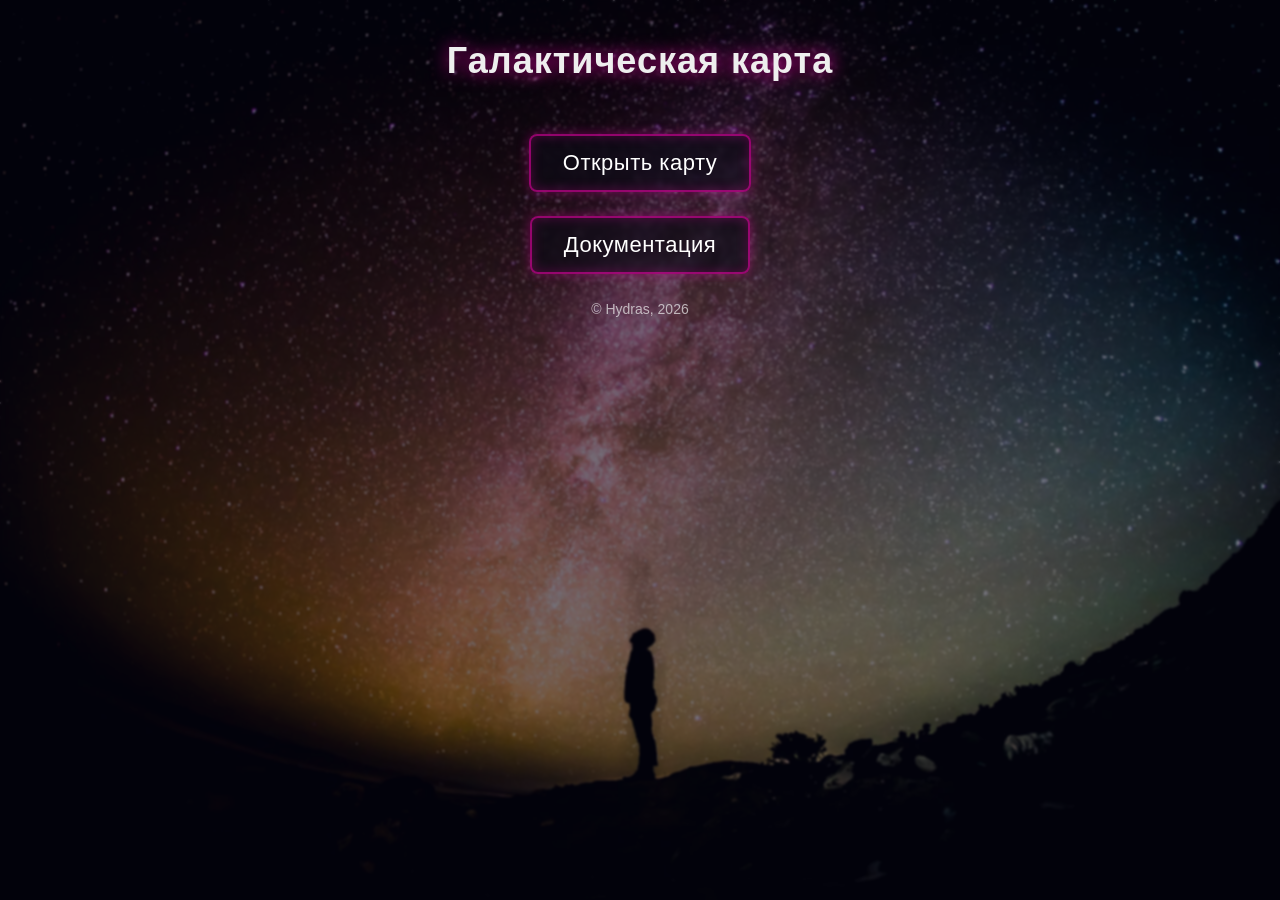
<file: index.html>
<!DOCTYPE html>
<html lang="ru">
<head>
<meta charset="UTF-8">
<title>Галактическая карта</title>
<style>
  body {
    margin: 0;
    height: 100vh;
    overflow: hidden;
    font-family: Arial, sans-serif;
    color: #eee;

    /* Реалистичная туманность */
    background: url('assets/nebula.jpg') no-repeat center center fixed;
    background-size: cover;
  }

  /* Затемняющий слой */
  .overlay {
    position: fixed;
    top: 0;
    left: 0;
    width: 100%;
    height: 100%;
    background: rgba(5, 5, 20, 0.55);
    backdrop-filter: blur(1px);
    z-index: 0;
  }

  header {
    position: relative;
    z-index: 1;
    padding: 40px 20px;
    text-align: center;
    font-size: 36px;
    font-weight: bold;
    letter-spacing: 1px;
    text-shadow: 0 0 18px rgba(255,0,180,0.8);
  }

  .center {
    position: relative;
    z-index: 1;
    flex: 1;
    display: flex;
    flex-direction: column;
    align-items: center;
    justify-content: center;
  }

  /* Светящиеся кнопки */
  .btn {
    padding: 14px 32px;
    margin: 12px;
    font-size: 22px;
    background: rgba(10, 10, 20, 0.65);
    border: 2px solid rgba(255, 0, 180, 0.55);
    color: #fff;
    cursor: pointer;
    border-radius: 8px;
    transition: 0.25s;
    box-shadow:
        0 0 12px rgba(255, 0, 180, 0.35),
        inset 0 0 12px rgba(255, 0, 180, 0.25);
    letter-spacing: 0.5px;
    backdrop-filter: blur(2px);
  }

  /* Ховер — энергетический импульс */
  .btn:hover {
    background: rgba(40, 10, 60, 0.85);
    border-color: rgba(255, 80, 200, 0.9);
    box-shadow:
        0 0 18px rgba(255, 80, 200, 0.9),
        inset 0 0 18px rgba(255, 80, 200, 0.6);
    transform: translateY(-3px) scale(1.03);
  }

  /* Нажатие — лёгкая отдача */
  .btn:active {
    transform: translateY(0px) scale(0.98);
    box-shadow:
        0 0 10px rgba(255, 0, 150, 0.5),
        inset 0 0 10px rgba(255, 0, 150, 0.4);
  }

  footer {
    position: relative;
    z-index: 1;
    text-align: center;
    padding: 15px;
    font-size: 14px;
    opacity: 0.7;
  }
</style>
</head>
<body>

<div class="overlay"></div>

<header>Галактическая карта</header>

<div class="center">
  <button class="btn" onclick="location.href='map/index.html'">Открыть карту</button>
  <button class="btn" onclick="location.href='docs/index.html'">Документация</button>
</div>

<footer>© Hydras, 2026</footer>

</body>
</html>
</file>
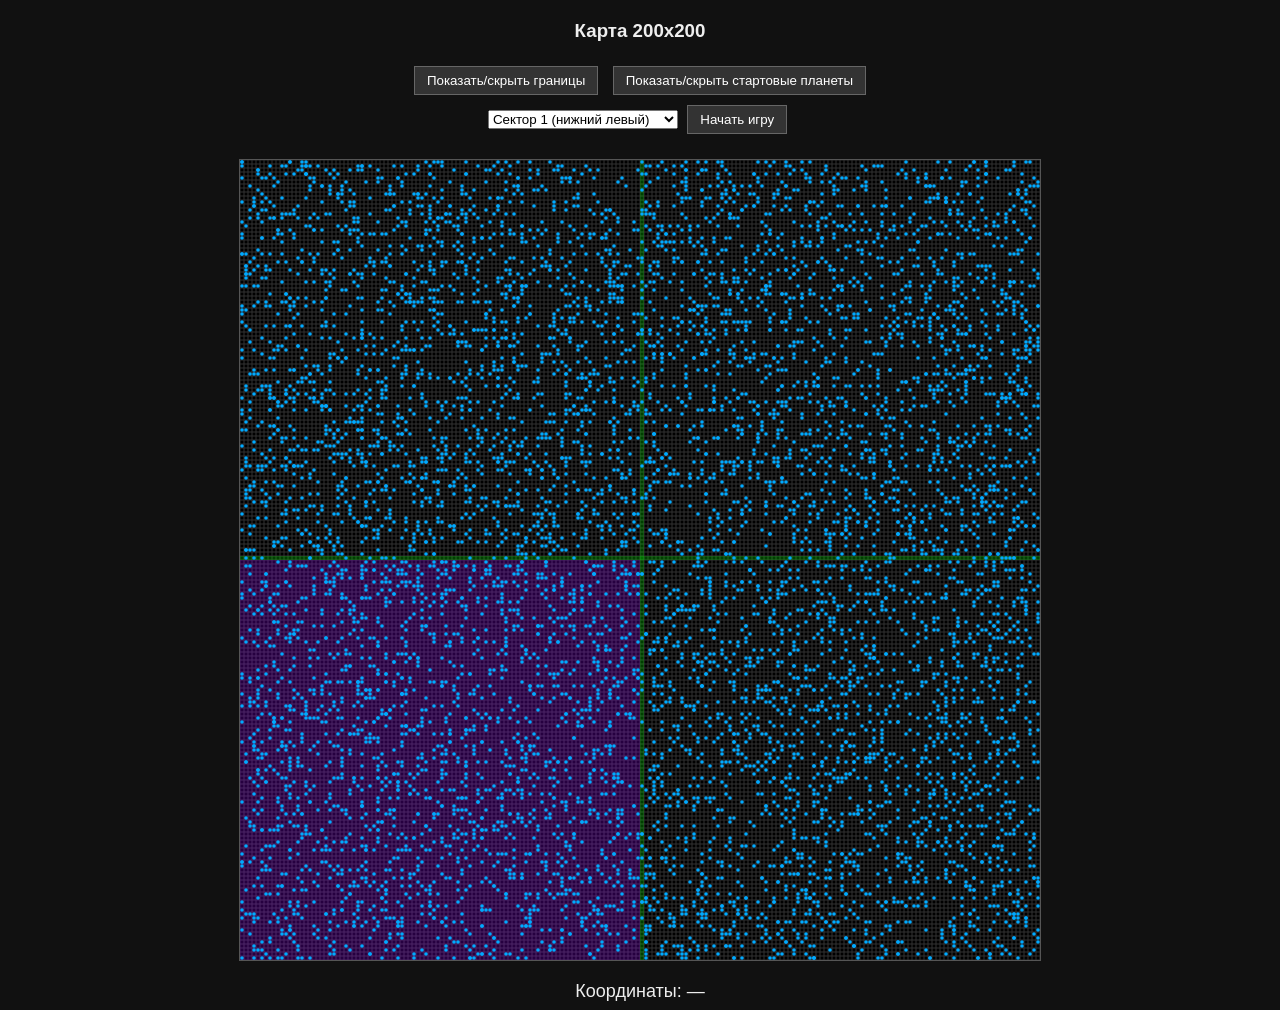
<file: map/index.html>
<!DOCTYPE html>
<html lang="ru">
<head>
<meta charset="UTF-8">
<title>Карта 200x200</title>
<link rel="stylesheet" href="map.css">
</head>
<body>

<h3 class="title">Карта 200x200</h3>

<div class="controls">
  <button id="toggleSectors">Показать/скрыть границы</button>
  <button id="toggleStart">Показать/скрыть стартовые планеты</button>
</div>

<div class="controls">
  <select id="sectorSelect">
    <option value="1">Сектор 1 (нижний левый)</option>
    <option value="2">Сектор 2 (нижний правый)</option>
    <option value="3">Сектор 3 (верхний левый)</option>
    <option value="4">Сектор 4 (верхний правый)</option>
  </select>
  <button id="startGame">Начать игру</button>
</div>

<canvas id="map" width="800" height="800"></canvas>

<div id="info">Координаты: —</div>

<div id="menu">
  <div id="menu-coords">Клетка: —</div>
  <div>Действие 1</div>
  <div>Действие 2</div>
  <div>Действие 3</div>
</div>

<script src="map.js"></script>
</body>
</html>
</file>
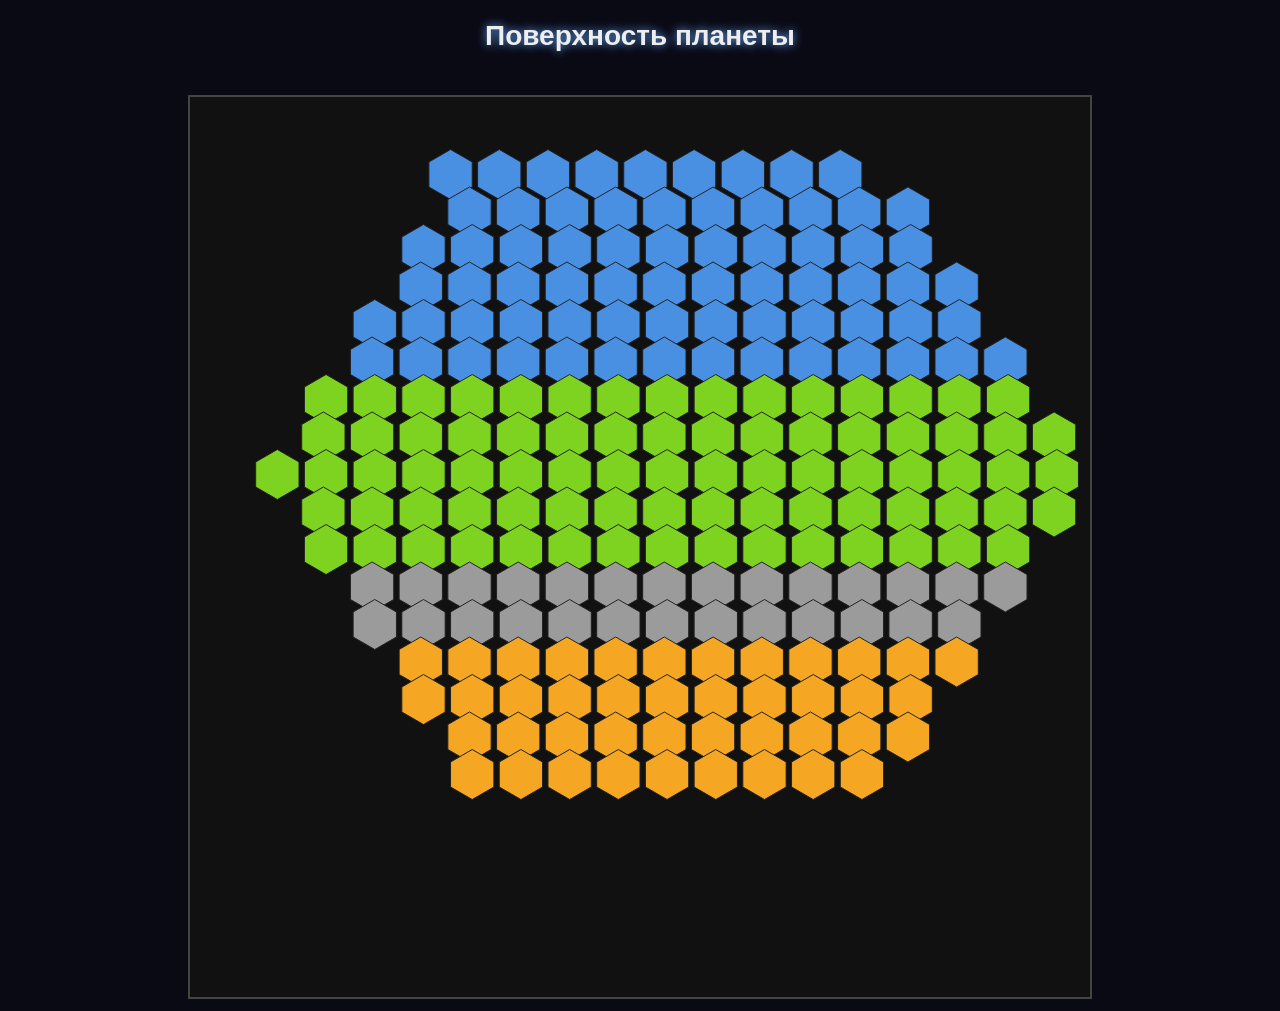
<file: planet/index.html>
<!DOCTYPE html>
<html lang="ru">
<head>
<meta charset="UTF-8">
<title>Планета</title>
<link rel="stylesheet" href="planet.css">
</head>
<body>

<h2 class="title">Поверхность планеты</h2>

<canvas id="planetCanvas" width="900" height="900"></canvas>

<script src="planet.js"></script>
</body>
</html>
</file>
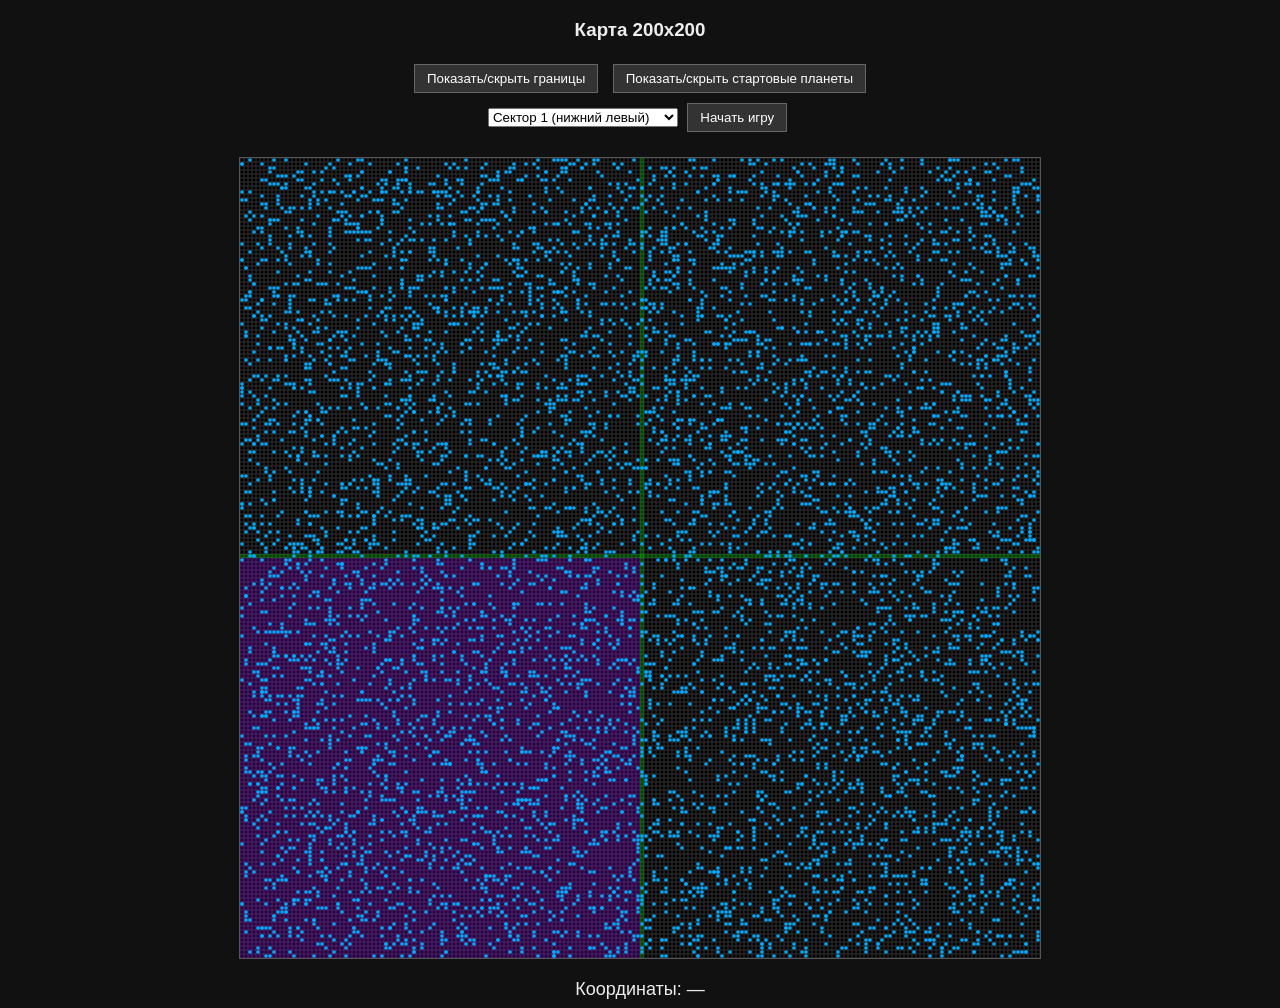
<file: map.html>
<!DOCTYPE html>
<html lang="ru">
<head>
<meta charset="UTF-8">
<title>Карта 200x200</title>
<style>
  body { background:#111; color:#eee; font-family:sans-serif; }
  canvas { background:#000; border:1px solid #555; image-rendering:pixelated; display:block; margin:20px auto; }
  #info { text-align:center; margin-top:10px; font-size:18px; }
  button {
    margin:5px;
    padding:6px 12px;
    background:#333;
    color:#fff;
    border:1px solid #666;
    cursor:pointer;
  }
  button:hover { background:#444; }
  .controls { text-align:center; }

  #menu {
    position:absolute;
    background:#222;
    border:1px solid #555;
    padding:8px;
    display:none;
    color:#fff;
    z-index:10;
    width:160px;
  }
  #menu div { padding:6px; cursor:pointer; }
  #menu div:hover { background:#444; }
</style>
</head>
<body>

<h3 style="text-align:center;">Карта 200x200</h3>

<div class="controls">
  <button id="toggleSectors">Показать/скрыть границы</button>
  <button id="toggleStart">Показать/скрыть стартовые планеты</button>
</div>

<div class="controls">
  <select id="sectorSelect">
    <option value="1">Сектор 1 (нижний левый)</option>
    <option value="2">Сектор 2 (нижний правый)</option>
    <option value="3">Сектор 3 (верхний левый)</option>
    <option value="4">Сектор 4 (верхний правый)</option>
  </select>
  <button id="startGame">Начать игру</button>
</div>

<canvas id="map" width="800" height="800"></canvas>

<div id="info">Координаты: —</div>

<div id="menu">
  <div id="menu-coords">Клетка: —</div>
  <div>Действие 1</div>
  <div>Действие 2</div>
  <div>Действие 3</div>
</div>

<script>
const canvas = document.getElementById('map');
const ctx = canvas.getContext('2d');

const size = 200;
const cellSize = canvas.width / size;

let showSectors = true;
let showStart = true;

let startPlanets = [];
let usedStartCells = new Set();

let selectedSector = 1; // сектор выбран по умолчанию

// -----------------------------
// Сетка
// -----------------------------
function drawGrid() {
  ctx.strokeStyle = '#333';
  ctx.lineWidth = 1;

  for (let i = 0; i <= size; i++) {
    ctx.beginPath();
    ctx.moveTo(i * cellSize, 0);
    ctx.lineTo(i * cellSize, canvas.height);
    ctx.stroke();

    ctx.beginPath();
    ctx.moveTo(0, i * cellSize);
    ctx.lineTo(canvas.width, i * cellSize);
    ctx.stroke();
  }
}

// -----------------------------
// Подсветка выбранного сектора
// -----------------------------
function drawSectorHighlight() {
  ctx.fillStyle = "rgba(150, 0, 255, 0.25)";

  if (selectedSector == 1) {
    ctx.fillRect(0, canvas.height/2, canvas.width/2, canvas.height/2);
  }
  if (selectedSector == 2) {
    ctx.fillRect(canvas.width/2, canvas.height/2, canvas.width/2, canvas.height/2);
  }
  if (selectedSector == 3) {
    ctx.fillRect(0, 0, canvas.width/2, canvas.height/2);
  }
  if (selectedSector == 4) {
    ctx.fillRect(canvas.width/2, 0, canvas.width/2, canvas.height/2);
  }
}

// -----------------------------
// Границы секторов
// -----------------------------
function drawSectors() {
  ctx.fillStyle = "rgba(0,255,0,0.25)";

  for (let y = 0; y < size; y++) {
    ctx.fillRect(100 * cellSize, (size - 1 - y) * cellSize, cellSize, cellSize);
  }

  for (let x = 0; x < size; x++) {
    ctx.fillRect(x * cellSize, (size - 1 - 100) * cellSize, cellSize, cellSize);
  }
}

// -----------------------------
// Стартовые планеты
// -----------------------------
function drawStartPlanets() {
  ctx.fillStyle = "#00aaff";

  for (const p of startPlanets) {
    const px = p.x * cellSize + cellSize / 2;
    const py = (size - 1 - p.y) * cellSize + cellSize / 2;

    ctx.beginPath();
    ctx.arc(px, py, cellSize * 0.45, 0, Math.PI * 2);
    ctx.fill();
  }
}

// -----------------------------
// Генерация стартовых планет
// -----------------------------
function generateStartPlanets() {
  startPlanets = [];

  const perSector = 2000;

  function gen(x1, x2, y1, y2) {
    let arr = [];
    while (arr.length < perSector) {
      arr.push({
        x: Math.floor(Math.random() * (x2 - x1)) + x1,
        y: Math.floor(Math.random() * (y2 - y1)) + y1
      });
    }
    return arr;
  }

  startPlanets.push(...gen(0, 100, 0, 100));
  startPlanets.push(...gen(100, 200, 0, 100));
  startPlanets.push(...gen(0, 100, 100, 200));
  startPlanets.push(...gen(100, 200, 100, 200));
}

// -----------------------------
// ПОЛНАЯ ОТРИСОВКА
// -----------------------------
function redraw() {
  ctx.clearRect(0, 0, canvas.width, canvas.height);

  drawGrid();

  drawSectorHighlight(); // ← подсветка выбранного сектора

  if (showSectors) drawSectors();
  if (showStart) drawStartPlanets();
}

// -----------------------------
// Подсветка клетки
// -----------------------------
function highlightCell(x, y, color='rgba(0,200,255,0.4)') {
  redraw();
  ctx.fillStyle = color;
  ctx.fillRect(x * cellSize, (size - 1 - y) * cellSize, cellSize, cellSize);
}

// -----------------------------
// Левый клик
// -----------------------------
canvas.addEventListener('click', (e) => {
  const rect = canvas.getBoundingClientRect();
  const x = e.clientX - rect.left;
  const y = e.clientY - rect.top;

  const cellX = Math.floor(x / cellSize);
  const cellY = size - 1 - Math.floor(y / cellSize);

  highlightCell(cellX, cellY);

  document.getElementById('info').textContent =
    `Координаты: ${cellX}x${cellY}`;
});

// -----------------------------
// Правый клик — меню
// -----------------------------
canvas.addEventListener('contextmenu', (e) => {
  e.preventDefault();

  const rect = canvas.getBoundingClientRect();
  const x = e.clientX - rect.left;
  const y = e.clientY - rect.top;

  const cellX = Math.floor(x / cellSize);
  const cellY = size - 1 - Math.floor(y / cellSize);

  const menu = document.getElementById('menu');
  menu.style.left = e.pageX + 'px';
  menu.style.top = e.pageY + 'px';
  menu.style.display = 'block';

  document.getElementById('menu-coords').textContent =
    `Клетка: ${cellX}x${cellY}`;
});

// Скрытие меню
document.addEventListener('click', (e) => {
  if (e.button !== 2) {
    document.getElementById('menu').style.display = 'none';
  }
});

// -----------------------------
// Выбор стартовой клетки игрока
// -----------------------------
function findStartCellForPlayer(sector) {
  const center = { x: 100, y: 100 };

  const sectorCells = startPlanets.filter(p => {
    if (sector == 1) return p.x < 100 && p.y < 100;
    if (sector == 2) return p.x >= 100 && p.y < 100;
    if (sector == 3) return p.x < 100 && p.y >= 100;
    if (sector == 4) return p.x >= 100 && p.y >= 100;
  });

  sectorCells.sort((a, b) => {
    const da = (a.x - center.x)**2 + (a.y - center.y)**2;
    const db = (b.x - center.x)**2 + (b.y - center.y)**2;
    return da - db;
  });

  for (const cell of sectorCells) {
    const key = `${cell.x},${cell.y}`;
    if (!usedStartCells.has(key)) {
      usedStartCells.add(key);
      return cell;
    }
  }

  return null;
}

// -----------------------------
// Кнопка "Начать игру"
// -----------------------------
document.getElementById("startGame").onclick = () => {
  const sector = Number(document.getElementById("sectorSelect").value);

  const cell = findStartCellForPlayer(sector);

  if (!cell) {
    alert("Нет свободных стартовых клеток в этом секторе!");
    return;
  }

  highlightCell(cell.x, cell.y, 'rgba(255,0,0,0.5)');

  document.getElementById('info').textContent =
    `Стартовая клетка игрока: ${cell.x}x${cell.y}`;
};

// -----------------------------
// Изменение выбранного сектора
// -----------------------------
document.getElementById("sectorSelect").onchange = (e) => {
  selectedSector = Number(e.target.value);
  redraw();
};

// -----------------------------
// Кнопки слоёв
// -----------------------------
document.getElementById("toggleSectors").onclick = () => {
  showSectors = !showSectors;
  redraw();
};

document.getElementById("toggleStart").onclick = () => {
  showStart = !showStart;
  redraw();
};

// -----------------------------
// Старт
// -----------------------------
generateStartPlanets();
redraw();
</script>

</body>
</html>
</file>
<file: map/map.css>
body {
  background:#111;
  color:#eee;
  font-family:sans-serif;
}

.title {
  text-align:center;
  margin-top:20px;
}

canvas {
  background:#000;
  border:1px solid #555;
  image-rendering:pixelated;
  display:block;
  margin:20px auto;
}

#info {
  text-align:center;
  margin-top:10px;
  font-size:18px;
}

button {
  margin:5px;
  padding:6px 12px;
  background:#333;
  color:#fff;
  border:1px solid #666;
  cursor:pointer;
}
button:hover {
  background:#444;
}

.controls {
  text-align:center;
}

#menu {
  position:absolute;
  background:#222;
  border:1px solid #555;
  padding:8px;
  display:none;
  color:#fff;
  z-index:10;
  width:160px;
}
#menu div {
  padding:6px;
  cursor:pointer;
}
#menu div:hover {
  background:#444;
}
</file>
<file: planet/planet.css>
body {
  background: #0a0a15;
  color: #eee;
  font-family: Arial, sans-serif;
  text-align: center;
}

.title {
  margin-top: 20px;
  font-size: 28px;
  text-shadow: 0 0 10px #6af;
}

#planetCanvas {
  margin-top: 20px;
  background: #111;
  border: 2px solid #444;
}

#info {
  margin-top: 15px;
  font-size: 20px;
}
</file>
